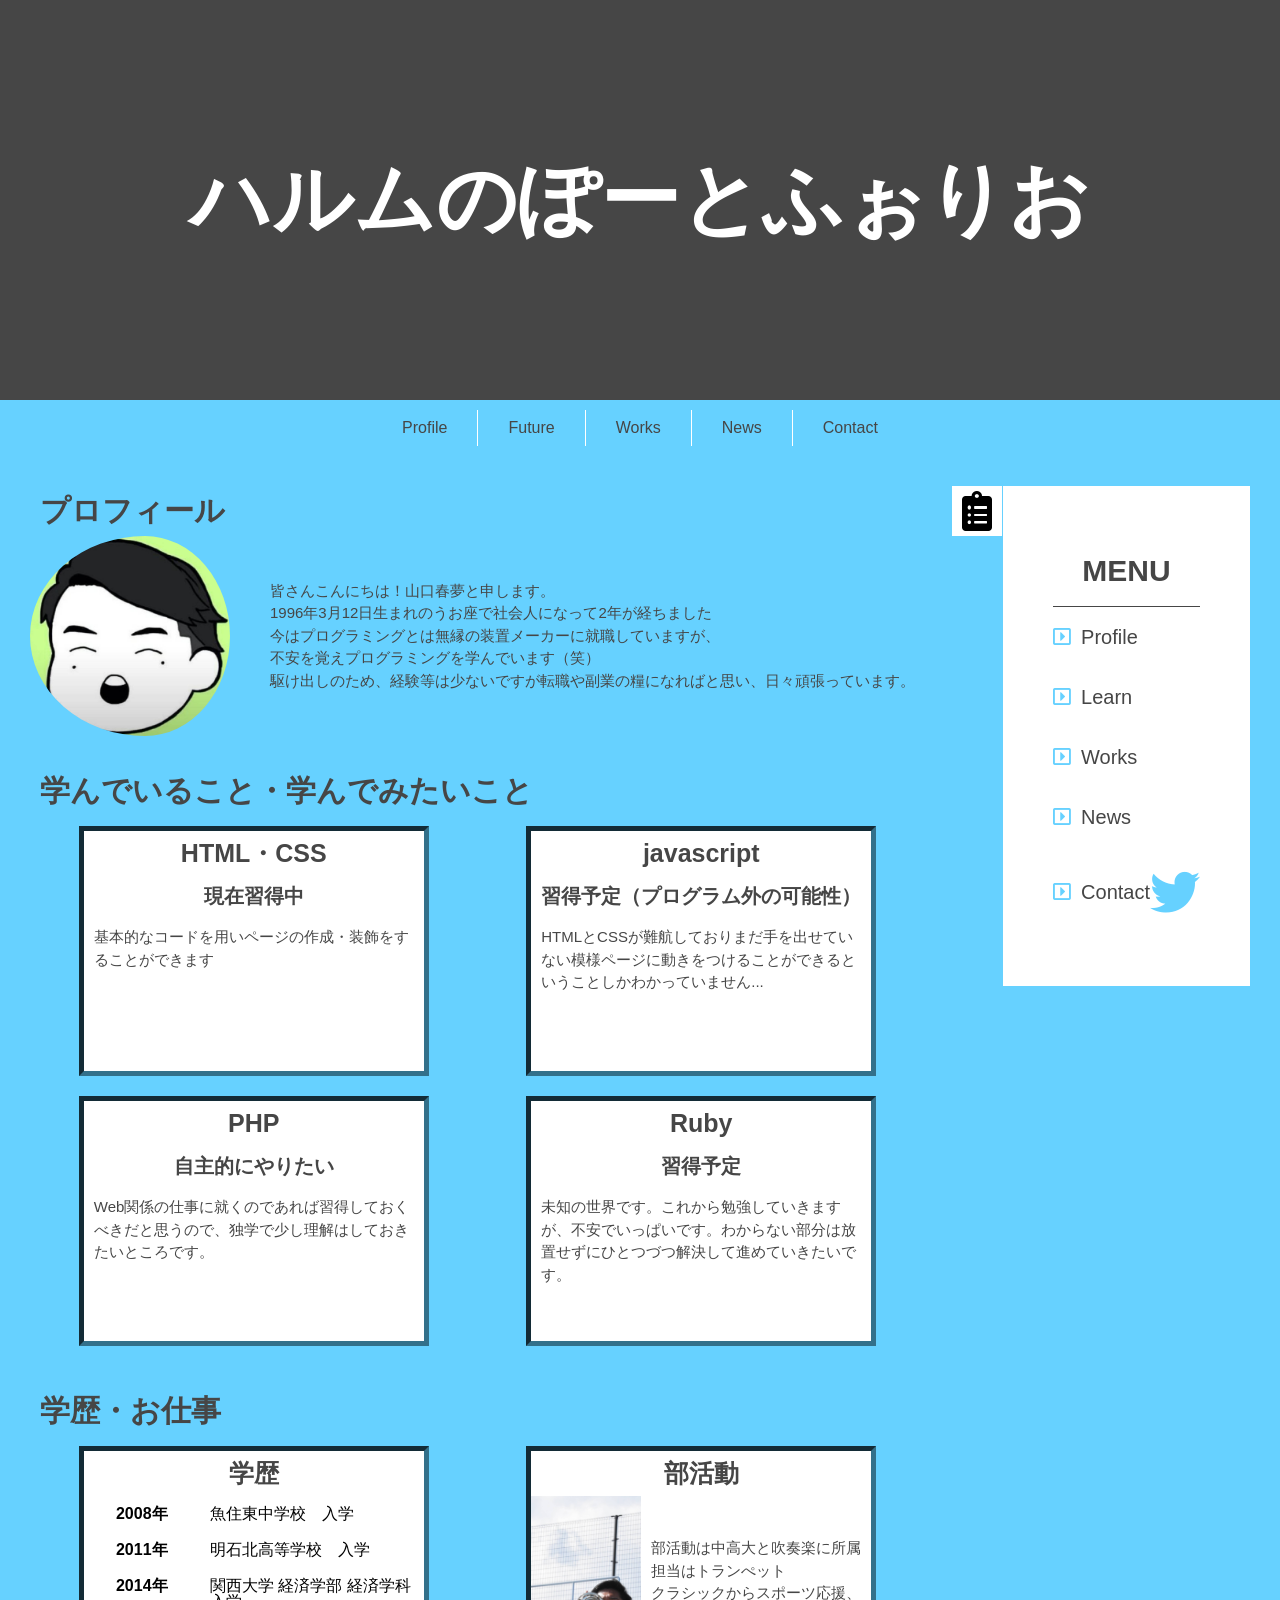
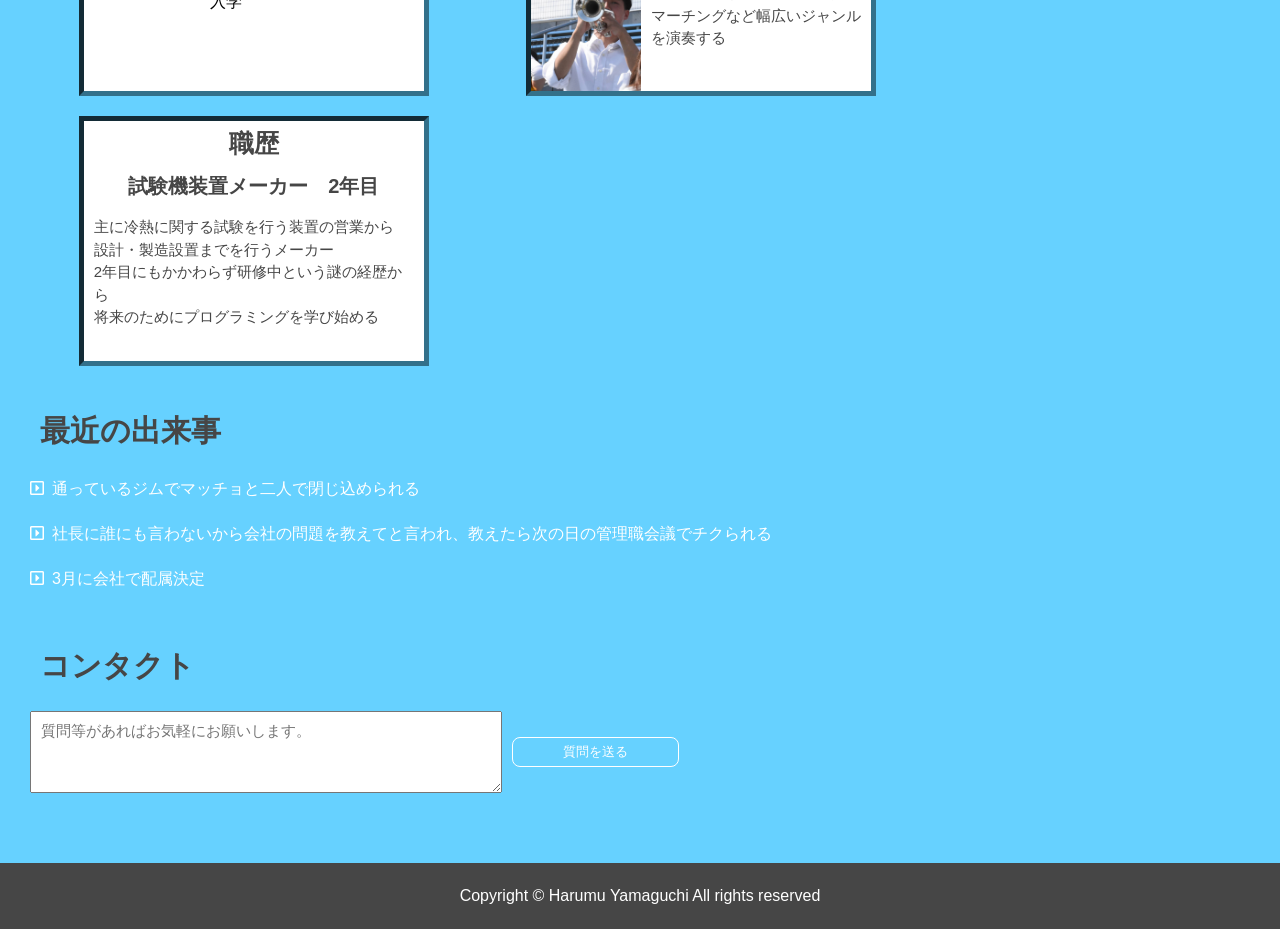
<file: top.html>
<!DOCTYPE html>
<html lang="la">
    <head>
        <meta charset="UTF-8">
        <meta name="discript" content="今後の人生のことを考えてプログラミングを学ぶ山口春夢のポートフォリオ">
        <meta name="viewport" content="width=device, initial=1">
        <title>山口 春夢のポートフォリオ</title>
        <link rel="stylesheet" href="reset.css">
        <link rel="stylesheet" href="style.css">
        <link href="../fontawesome-free-5.12.1-web/css/all.css" rel="stylesheet">
        <link href="https://fonts.googleapis.com/css?family=Kosugi+Maru|Noto+Sans+JP&display=swap" rel="stylesheet">
        <meta http-equiv="X-UA-Compatible" content="IE=edge">
        <script src="./js/vendor/jquery-1.10.2.min.js"></script>
        <script src="./js/vendor/jquery-ui-1.10.3.custom.min.js"></script>
        <script src="./js/main.js"></script>
    </head>
    <body>
        <section id="header">
            <h1>ハルムのぽーとふぉりお</h1>
        </section>

        <section id="nav">
            <ul>
                <li class="border"><a href="#profile">Profile</a></li>
                <li><a href="#future">Future</a></li>
                <li><a href="#works">Works</a></li>
                <li><a href="#news">News</a></li>
                <li><a href="#contact">Contact</a></li>
            </ul>
        </section>

        <div class="flexbox">
        <section id="main">

            <div id="profile">
                <h2>プロフィール</h2>
                <div class="flex480px">
                    <img class="round" src="image/314218.jpg" alt="自画像">
                    <p>皆さんこんにちは！山口春夢と申します。<br>
                       1996年3月12日生まれのうお座で社会人になって2年が経ちました<br>
                       今はプログラミングとは無縁の装置メーカーに就職していますが、<br>
                       不安を覚えプログラミングを学んでいます（笑）<br>
                       駆け出しのため、経験等は少ないですが転職や副業の糧になればと思い、日々頑張っています。
                    </p>
                </div>
            </div> 

            <div id="future">
                <h2>学んでいること・学んでみたいこと</h2>
                <div class="detail">
                    <div class="box">
                        <h3>HTML・CSS</h3>
                        <h4>現在習得中</h4>
                        <p>基本的なコードを用いページの作成・装飾をすることができます</p>
                    </div>
                    <div class="box">
                        <h3>javascript</h3>
                        <h4>習得予定（プログラム外の可能性）</h4>
                        <p>HTMLとCSSが難航しておりまだ手を出せていない模様ページに動きをつけることができるということしかわかっていません... 
                        </p>
                    </div>
                </div>
                <div class="detail">
                    <div class="box">
                        <h3>PHP</h3>
                        <h4>自主的にやりたい</h4>
                        <p>Web関係の仕事に就くのであれば習得しておくべきだと思うので、独学で少し理解はしておきたいところです。 </p>
                    </div>
                    <div class="box">
                        <h3>Ruby</h3>
                        <h4>習得予定</h4>
                        <p>未知の世界です。これから勉強していきますが、不安でいっぱいです。わからない部分は放置せずにひとつづつ解決して進めていきたいです。
                        </p>
                    </div>
                </div>
            </div> 

            <div id="works">
                <h2>学歴・お仕事</h2>
                <div class="detail">
                    <div class="box">
                        <h3>学歴</h3>
                        <table class="table">
                            <tr>
                                <th>2008年</th>
                                <td>魚住東中学校　入学</td>
                            </tr>
                            <tr>
                                <th>2011年</th>
                                <td>明石北高等学校　入学</td>
                            </tr>
                            <tr>
                                <th>2014年</th>
                                <td>関西大学 経済学部 経済学科　入学</td>
                            </tr>
                        </table>
                    </div>
                    <div class="box">
                        <h3>部活動</h3>
                        <div class="Tp">
                            <img class="img" src="image/314240.jpg" alt="Tp">
                            <p>部活動は中高大と吹奏楽に所属<br>担当はトランぺット<br>クラシックからスポーツ応援、<br>マーチングなど幅広いジャンルを演奏する</p>
                        </div>
                    </div>
                </div>
                <div class="detail">
                    <div class="box">
                        <h3>職歴</h3>
                        <h4>試験機装置メーカー　2年目</h4>
                        <p>主に冷熱に関する試験を行う装置の営業から<br>設計・製造設置までを行うメーカー<br>2年目にもかかわらず研修中という謎の経歴から<br>将来のためにプログラミングを学び始める</p>
                    </div>
                    <div class="boxblue"></div>
                </div>
            </div>

            <div id="news">
                <h2>最近の出来事</h2>
                <ul class="news">
                    <li>通っているジムでマッチョと二人で閉じ込められる</li>
                    <li>社長に誰にも言わないから会社の問題を教えてと言われ、教えたら次の日の管理職会議でチクられる</li>
                    <li>3月に会社で配属決定</li>
                </ul>
            </div> 

            <div id="contact">
                <h2>コンタクト</h2>
                <form action="program.php" method="post">
                    <textarea name="comment" placeholder="質問等があればお気軽にお願いします。"></textarea>
                    <button type="submit" name="send">質問を送る</button>
                </form>
            </div>
        </section>

        <div class="list">
            <div class="margin">
        <i class="fas fa-clipboard-list"></i>
            </div>
            <div>
        <section id="aside">
            <h2>MENU</h2>
            <ul class="flexmin">
                <li><a href="#profile">Profile</a></li>
                <li><a href="#future">Learn</a></li>
                <li><a href="#works">Works</a></li>
                <li><a href="#news">News</a></li>
                <div class="sns">
                <li><a class="padding" href="#contact">Contact</a></li>
                <li class="none"><a href="" target="_blank"><i class="fab fa-twitter"></i></a></li>
                </div>
            </ul>
        </div>
        </section>
        </div>
        </div>
        
        </div>

        <section id="footer">
            <p>Copyright &copy; Harumu Yamaguchi All rights reserved</p>
        </section>

    </body>
</html>
</file>
<file: style.css>
@charset "UTF-8";

body {
    font-family: 'Noto Sans JP', sans-serif;
    font-family: 'Kosugi Maru', sans-serif;
    background: #66d1ff;
}
/*header 1070 680 480*/
.okinawa{
    height: 400px;
    width: 100%;
    position: relative;
    object-fit: cover;
}
@media screen and (max-width: 1070px) {
    .okinawa {
        height: 300px;
    }
}
#header {
    box-sizing: border-box;
    margin: 0;
    padding: 0;
    height: 400px;

    background-color: #464646;
}
@media screen and (max-width: 1070px) {
    #header {
        height: 300px;
    }
}
#header h1 {
    width: 100%;
    text-align: center;
    font-size: 80px;
    font-weight: bold;
    color: #ffffff;
    position: absolute;
    top: 200px;
    left: 50%;
    -ms-transform: translate(-50%,-50%);
    -webkit-transform: translate(-50%,-50%);
    transform: translate(-50%,-50%);
    margin:0;
    padding:0;
}
@media screen and (max-width: 1070px) {
    #header h1 {
        top: 150px;
        font-size: 60px;
    }
}
/*nav*/
#nav ul {
    display: flex;
    box-sizing: border-box;
    justify-content: center;
    padding: 10px 0;
}
#nav ul li {
    padding: 10px 30px;
    border-left: 1px solid #ffffff;
    list-style-type: none;
}
@media screen and (max-width: 1070px) {
    #nav ul li {
        padding: 10px 20px;
        font-size: 15px;
    }
}
#nav ul li.border {
    border-left: none;
}
#nav ul li a {
    text-decoration: none;
    color: #464646;
}
#nav ul li a:visited {
    color: #464646;
}
#nav ul li a:hover {
    color: #ffffff;
} 
/*container*/
.flexbox {
    display: flex;
	justify-content: space-between;
}
@media screen and (max-width: 680px) {
    .flexbox {
        display: flex;
        flex-direction: column;
        justify-content: none;
    }
}
.flex {
    display: flex;
    justify-content: space-between;
    align-items: center;
}
.flex480px {
    display: flex;
    justify-content: space-between;
    align-items: center;
}
@media screen and (max-width: 480px) {
    .flex480px {
        
        justify-content: center;
        flex-direction: column;
    }
}
.Tp {
    display: flex;
    justify-content: space-between;
    align-items: center;
}
@media screen and (max-width: 680px) {
    .Tp {
        justify-content: space-around;
    }    
}
.detail {
    display: flex;
    justify-content: space-around;
}
@media screen and (max-width: 1070px) {
    .detail {
        flex-direction: column;
    }
}
/*main*/
#main {
    padding-left: 30px;
    box-sizing: border-box;
}
@media screen and (max-width: 1070px) {
    #main {
        padding-left: 20px;
    }
}
@media screen and (max-width: 680px) {
    #main {
        padding-left: 0;
    }
}
.box {
    width: 350px; 
    height: 250px;
    margin: 10px;
    border: 5px inset #33708a;
    box-sizing: border-box;
    background-color: #ffffff;
}
@media screen and (max-width: 1070px) {
    .box {
        margin: 10px 10px 10px 60px;
        border: 3px inset #33708a;
    }
}
@media screen and (max-width: 680px) {
    .box {
        width: 100%; 
        height: 250px;
        margin: 10px 0px;
    }
}
.img {
    height: 195px;
}
@media screen and (max-width: 1070px) {
    .img {
        height: 205px;
    }
}
@media screen and (max-width: 1070px) {
    .img {
        float: left;
    }
}
.boxblue {
    width: 350px; 
    height: 250px;
    margin: 10px;
    box-sizing: border-box;
    background-color: #66d1ff;
}
@media screen and (max-width: 1070px) {
    .boxblue{
        
    width: 0; 
    height: 0;
    margin: 0;
    box-sizing: none;
    background-color: none;
    }
}
.round {
    border-radius: 50%;
    height: 200px;
    padding-right: 30px;
}
@media screen and (max-width: 1070px) {
    .round {
        height: 160px;
        padding-right: 20px;
    }
}
.table tr th {
    width: 6em;
    padding: 10px;
}
.table tr td {
    padding: 10px;
}
ul.news {
    box-sizing: border-box;
    justify-content: left;
    padding: 10px 0;
}
@media screen and (max-width: 680px) {
    ul.news {
        padding: 10px;
    }
}
ul.news li {
    padding: 10px 0;
    line-height: 1.5em;
    list-style-type: none;
    color: #ffffff;
}

ul.news > li:before {
    content: "\f152"; 
    font-family: "Font Awesome 5 free";
    position: relative;
    margin-right: 0.5em;
    color: #ffffff;
}

#main div h2{
    text-align: left;
    padding: 40px 0 10px 10px;
    font-size: 30px; 
    color: #464646;
}
@media screen and (max-width: 1070px) {
    #main div h2{
        font-size: 20px; 
    }
}
@media screen and (max-width: 680px) {
    #main div h2{
        text-align: center;
        padding: 40px 0 10px 0; 
    }
}
#main h3 {
    padding: 10px 0;
    text-align: center;
    font-size: 25px;
    color: #464646;
}
@media screen and (max-width: 1070px) {
    #main h3 {
        font-size: 20px;
    }
}
#main h4 {
    padding: 10px 0;
    text-align: center;
    font-size: 20px;
    color: #464646;
}
@media screen and (max-width: 1070px) {
    #main h4 {
        font-size: 15px;
    }
}
#main p {
    padding: 10px;
    line-height: 1.5em;
    font-size: 15px;
    color: #464646;
}
form {
    display: flex;
    align-items: center;
}
@media screen and (max-width: 1070px) {
    form {
        flex-direction: column;
    }
}
textarea {
    margin: 20px 0;
    width: 30em;
    height: 4em;
    font-size: 15px;
    padding: 10px;
}
@media screen and (max-width: 480px) {
    textarea {
        width: 20em;
    }
}
button[type="submit"] {
    margin:  0 10px;
    padding: 5px 50px;
    border: 1px solid #ffffff;
    color: #ffffff;
    background-color: #66d1ff;
    border-radius: 8px;
    cursor: pointer;
}
button[type="submit"]:hover {
    background-color: #33708a;
}
/*aside*/
.margin{
    margin-top: 30px;
}
@media screen and (max-width: 1070px) {
    .margin{
        margin-top: 15px;
    }
}
.list{
    display: flex;
}
@media screen and (max-width: 680px) {
    .list{
        flex-direction: column;
    }
}
div.list > div.margin > i {
    background: #ffffff;
    font-size: 40px;
    padding: 5px 10px;
    border-right: 1px solid #66d1ff;
}
div.list > div.margin > i:hover {
    opacity: 0.5;
}
#aside {
    background: #ffffff;
    height: 500px;
    margin: 30px 30px 30px 0;
    padding: 50px;
    box-sizing: border-box;
}
@media screen and (max-width: 1070px) {
    #aside {
        margin: 15px 15px 15px 0;
        padding: 30px;
    }
}
@media screen and (max-width: 680px) {
    #aside {
        height: 162px;
        margin: 15px 0 0 0;
        padding: 15px;
    }
}
#aside h2{
    color: #464646;
    text-align: center;
    padding: 20px 0;
    font-size: 30px;
    border-bottom: 1px solid #464646;
}
@media screen and (max-width: 1070px) {
    #aside h2 {
        font-size: 20px;
    }
}
@media screen and (max-width: 680px) {
    .flexmin {
        display: flex;
        justify-content: center;
    }
}
#aside ul {
    text-align: left;
}
@media screen and (max-width: 680px) {
    #aside ul {
        align-items: center;
    }
}
#aside ul li {
    list-style-type: none;
    padding: 20px 0;
    font-size: 20px;
}  
@media screen and (max-width: 1070px) {
    #aside ul li {
        padding: 15px 0;
        font-size: 15px;
    }  
}
#aside ul li a {
    color: #464646;
    text-decoration: none;
}
#aside ul li a:visited {
    color: #464646;
}
#aside ul li a:hover{
    opacity: 0.5;
}
#aside > ul > div.sns > li:before {
    content: "\f152"; 
    font-family: "Font Awesome 5 free";
    position: relative;
    margin-right: 0.5em;
    color: #66d1ff;
}
@media screen and (max-width: 680px) {
    #aside > ul > div.sns > li:before {
        margin-left: 0.5em;
    }
}
#aside > ul > li:before {
    content: "\f152"; 
    font-family: "Font Awesome 5 free";
    position: relative;
    margin-right: 0.5em;
    color: #66d1ff;
}
@media screen and (max-width: 680px) {
    #aside > ul > li:before {
        margin-left: 0.5em;
    }
}
#aside ul div.sns {
    display: flex;
    align-items: center;
}
#aside ul div.sns li a i {
    font-size: 50px;
    position: relative;
    color: #66d1ff;
}
@media screen and (max-width: 1070px) {
    #aside ul div.sns li a i {
        font-size: 30px;
    }
}
#aside > ul > div.sns > li.none:before{
    content: none;
}


/*footer*/
#footer {
    margin-top: 50px;
    padding: 25px 0;
    box-sizing: border-box;
    background-color: #464646;
}
@media screen and (max-width: 1070px) {    
    #footer {
        margin-top: 25px;
        padding: 20px 0;
    }
}
@media screen and (max-width: 680px) {
    #footer {
        margin-top: none;
    }
}
#footer p{
    text-align: center;
    color: #ffffff;
}
</file>
